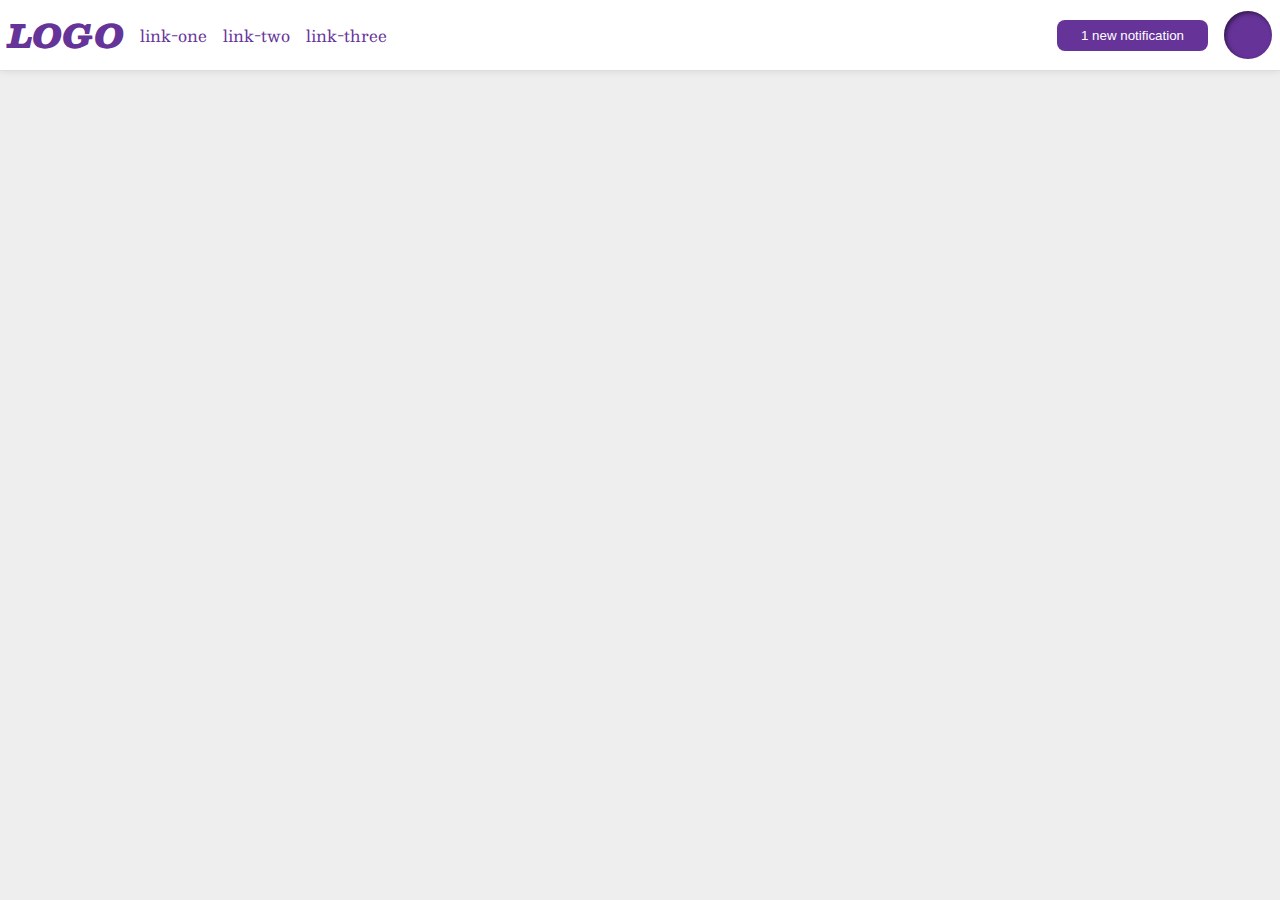
<file: flex/03-flex-header-2/index.html>
<!DOCTYPE html>
<html lang="en">
  <head>
    <meta charset="UTF-8">
    <meta http-equiv="X-UA-Compatible" content="IE=edge">
    <meta name="viewport" content="width=device-width, initial-scale=1.0">
    <title>Flex Header 2</title>
    <link rel="stylesheet" href="style.css">
  </head>
  <body>
    <div class="header">
      <div class="left">
              <div class="logo">
                LOGO
              </div>
              <ul class="links">
                <li><a href="google.com">link-one</a></li>
                <li><a href="google.com">link-two</a></li>
                <li><a href="google.com">link-three</a></li>
              </ul>
      </div>
      <div class="right">
              <button class="notifications">
                1 new notification
              </button>
              <div class="profile-image"></div>
      </div>
    </div>
  </body>
</html>
</file>
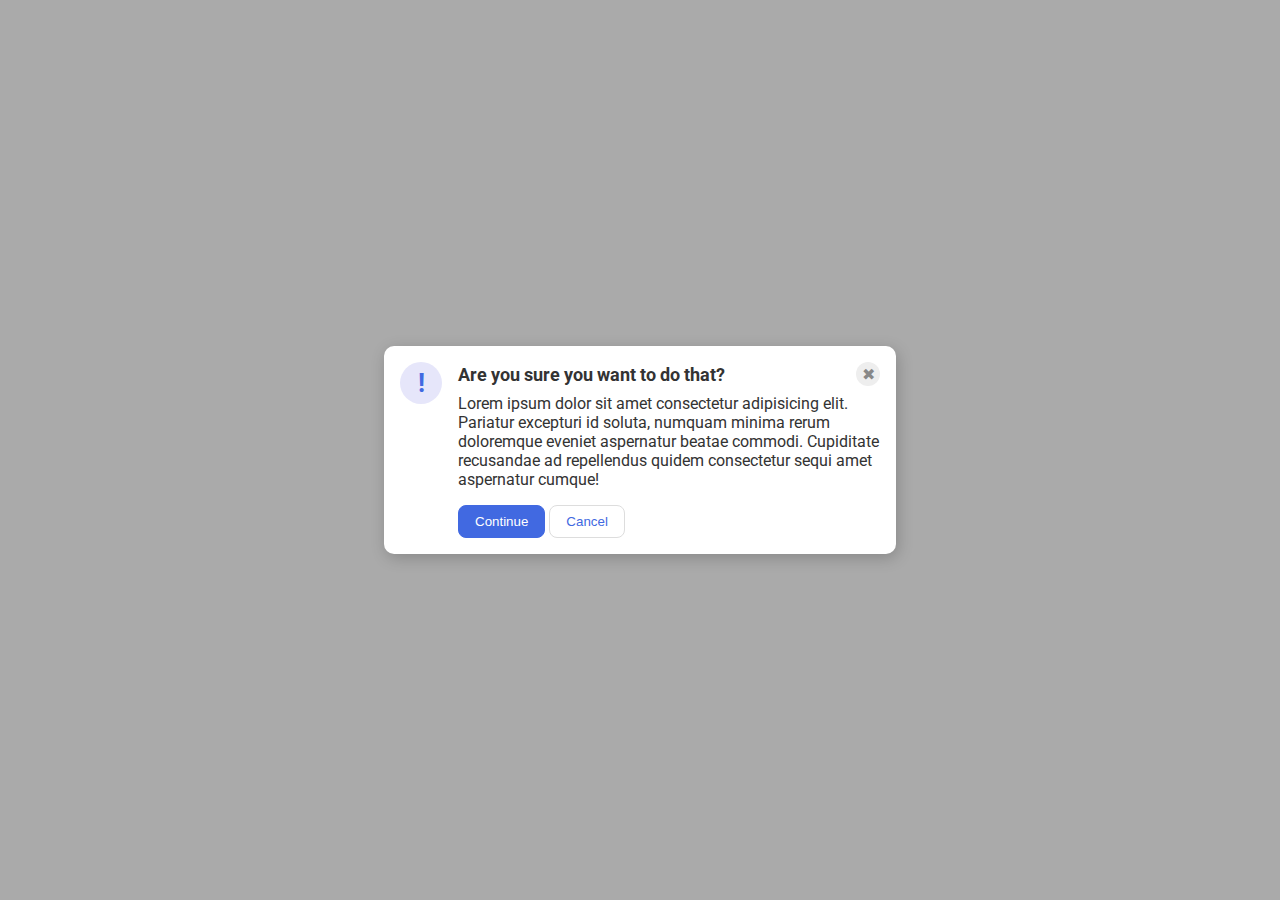
<file: flex/05-flex-modal/index.html>
<!DOCTYPE html>
<html lang="en">
  <head>
    <meta charset="UTF-8">
    <meta http-equiv="X-UA-Compatible" content="IE=edge">
    <meta name="viewport" content="width=device-width, initial-scale=1.0">
    <link rel="stylesheet" href="style.css">
    <title>Modal</title>
  </head>
  <body>
    <div class="modal">
      <div class="icon">!</div>
      <div class="continer">
      <div class="header">
	   Are you sure you want to do that?
      	   <div class="close-button">✖</div>
      </div>
      <div class="text">Lorem ipsum dolor sit amet consectetur adipisicing elit. Pariatur excepturi id soluta, numquam minima rerum doloremque eveniet aspernatur beatae commodi. Cupiditate recusandae ad repellendus quidem consectetur sequi amet aspernatur cumque!</div>
      <button class="continue">Continue</button>
      <button class="cancel">Cancel</button>
      </div>
    </div>
  </body>
</html>
</file>
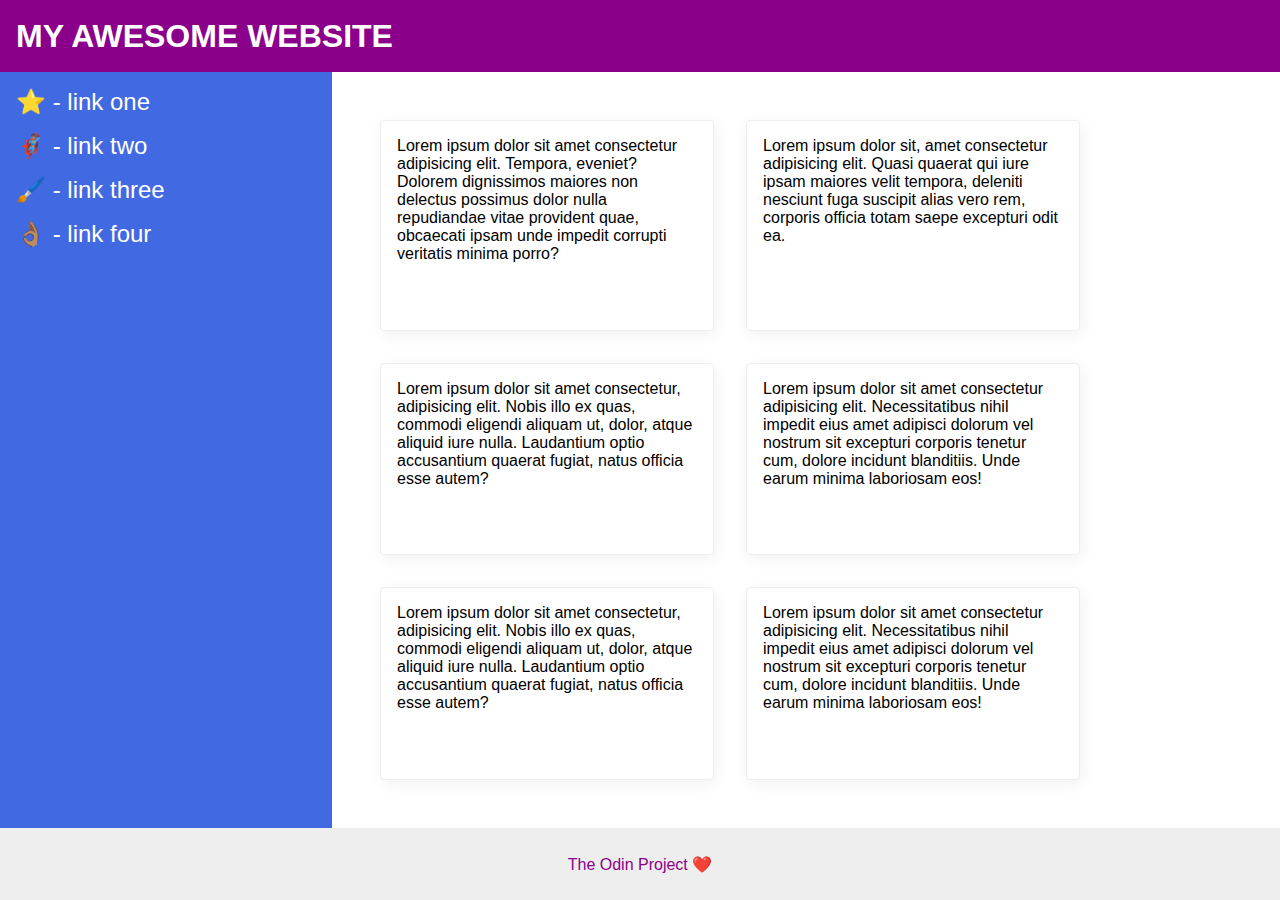
<file: flex/07-flex-layout-2/index.html>
<!DOCTYPE html>
<html lang="en">
  <head>
    <meta charset="UTF-8">
    <meta http-equiv="X-UA-Compatible" content="IE=edge">
    <meta name="viewport" content="width=device-width, initial-scale=1.0">
    <title>The Holy Grail</title>
    <link rel="stylesheet" href="style.css">
  </head>
  <body>
    <div class="header">
      MY AWESOME WEBSITE
    </div>
    <div class="space"> 
    <div class="sidebar">
      <ul>
        <li><a href="#">⭐ - link one</a></li>
        <li><a href="#">🦸🏽‍♂️ - link two</a></li>
        <li><a href="#">🖌️ - link three</a></li>
        <li><a href="#">👌🏽 - link four</a></li>
      </ul>
    </div>
    <div class="cards">
    <div class="card">Lorem ipsum dolor sit amet consectetur adipisicing elit. Tempora, eveniet? Dolorem dignissimos maiores non delectus possimus dolor nulla repudiandae vitae provident quae, obcaecati ipsam unde impedit corrupti veritatis minima porro?</div>
    <div class="card">Lorem ipsum dolor sit, amet consectetur adipisicing elit. Quasi quaerat qui iure ipsam maiores velit tempora, deleniti nesciunt fuga suscipit alias vero rem, corporis officia totam saepe excepturi odit ea.</div>
    <div class="card">Lorem ipsum dolor sit amet consectetur, adipisicing elit. Nobis illo ex quas, commodi eligendi aliquam ut, dolor, atque aliquid iure nulla. Laudantium optio accusantium quaerat fugiat, natus officia esse autem?</div>
    <div class="card">Lorem ipsum dolor sit amet consectetur adipisicing elit. Necessitatibus nihil impedit eius amet adipisci dolorum vel nostrum sit excepturi corporis tenetur cum, dolore incidunt blanditiis. Unde earum minima laboriosam eos!</div>
    <div class="card">Lorem ipsum dolor sit amet consectetur, adipisicing elit. Nobis illo ex quas, commodi eligendi aliquam ut, dolor, atque aliquid iure nulla. Laudantium optio accusantium quaerat fugiat, natus officia esse autem?</div>
    <div class="card">Lorem ipsum dolor sit amet consectetur adipisicing elit. Necessitatibus nihil impedit eius amet adipisci dolorum vel nostrum sit excepturi corporis tenetur cum, dolore incidunt blanditiis. Unde earum minima laboriosam eos!</div>
    </div>
    </div>
    <div class="footer">
      The Odin Project ❤️
    </div>
  </body>
</html>
</file>
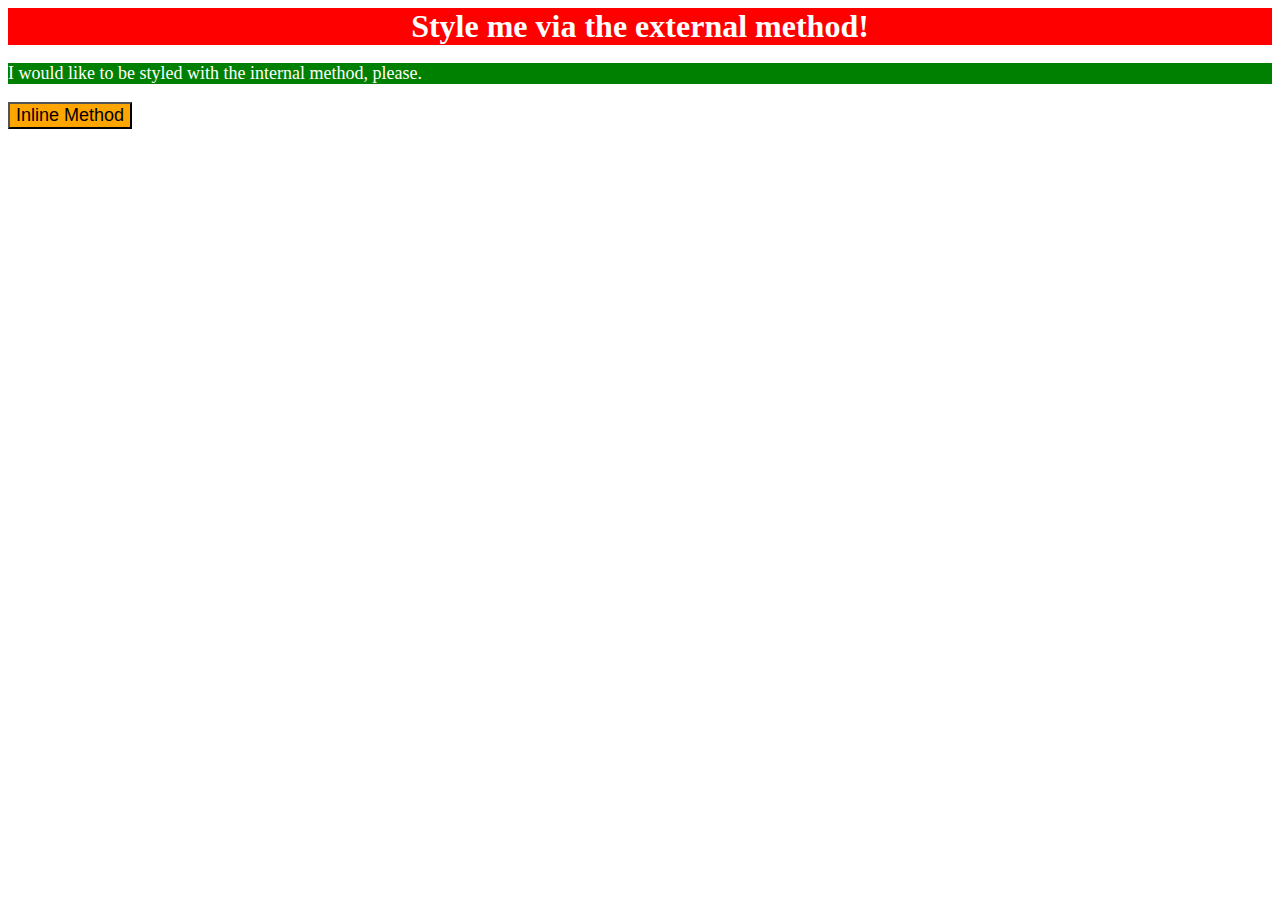
<file: foundations/01-css-methods/index.html>
<!DOCTYPE html>
<html lang="en">
  <head>
    <meta charset="UTF-8">
    <meta http-equiv="X-UA-Compatible" content="IE=edge">
    <meta name="viewport" content="width=device-width, initial-scale=1.0">
    <link rel="stylesheet" href="styles.css">
    <title>Methods for Adding CSS</title>
    <style>
       p {
	       color: white;
	       background-color: green;
	       font-size: 18px;
       }
    </style>
  </head>
  <body>
    <div>Style me via the external method!</div>
    <p>I would like to be styled with the internal method, please.</p>
    <button style="background-color: orange; font-size: 18px">Inline Method</button>
  </body>
</html>
</file>
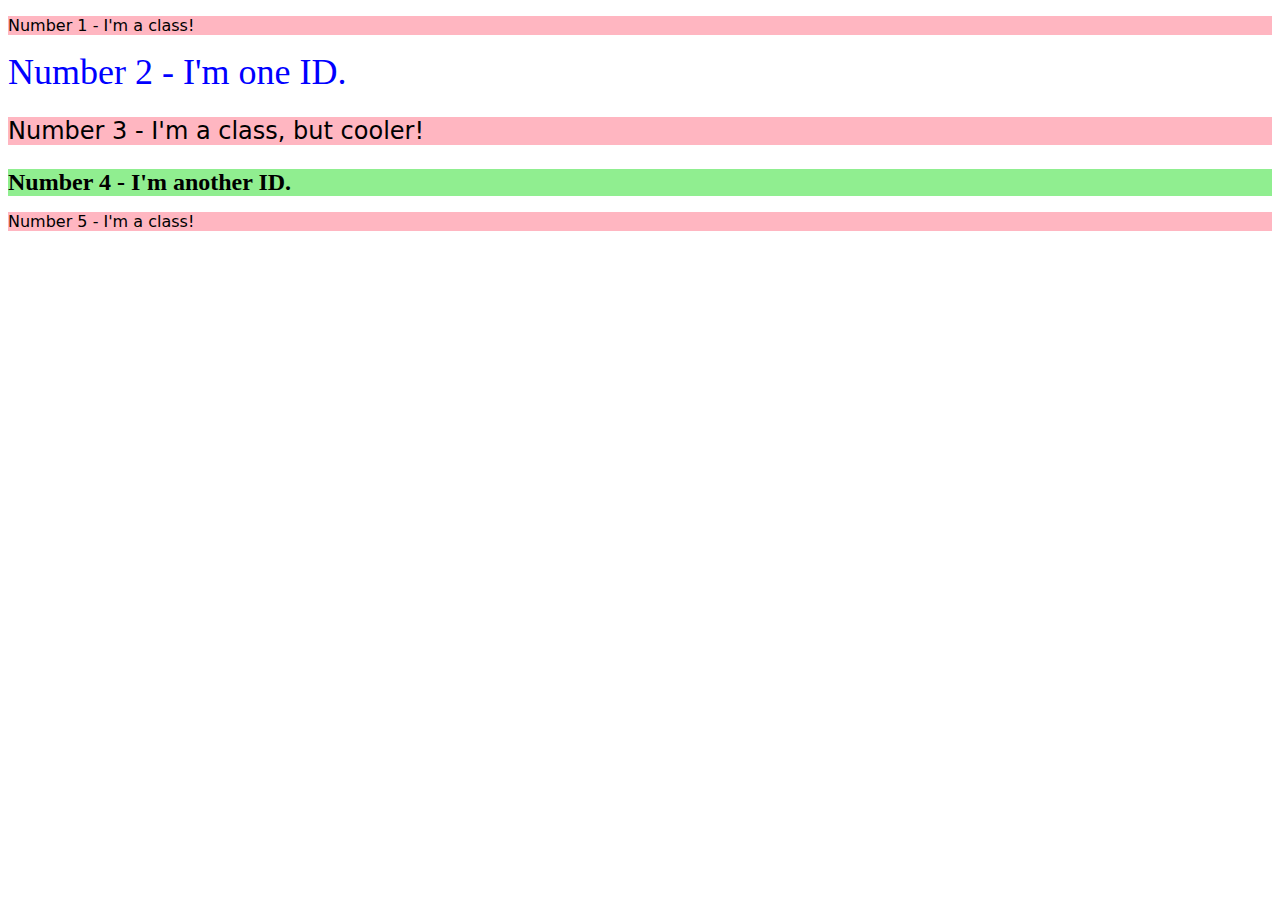
<file: foundations/02-class-id-selectors/index.html>
<!DOCTYPE html>
<html lang="en">
  <head>
    <meta charset="UTF-8">
    <meta http-equiv="X-UA-Compatible" content="IE=edge">
    <meta name="viewport" content="width=device-width, initial-scale=1.0">
    <title>Class and ID Selectors</title>
    <link rel="stylesheet" href="style.css">
  </head>
  <body>
    <p class="odd">Number 1 - I'm a class!</p>
    <div id="two">Number 2 - I'm one ID.</div>
    <p class="odd cooler">Number 3 - I'm a class, but cooler!</p>
    <div id="four">Number 4 - I'm another ID.</div>
    <p class="odd">Number 5 - I'm a class!</p>
  </body>
</html>
</file>
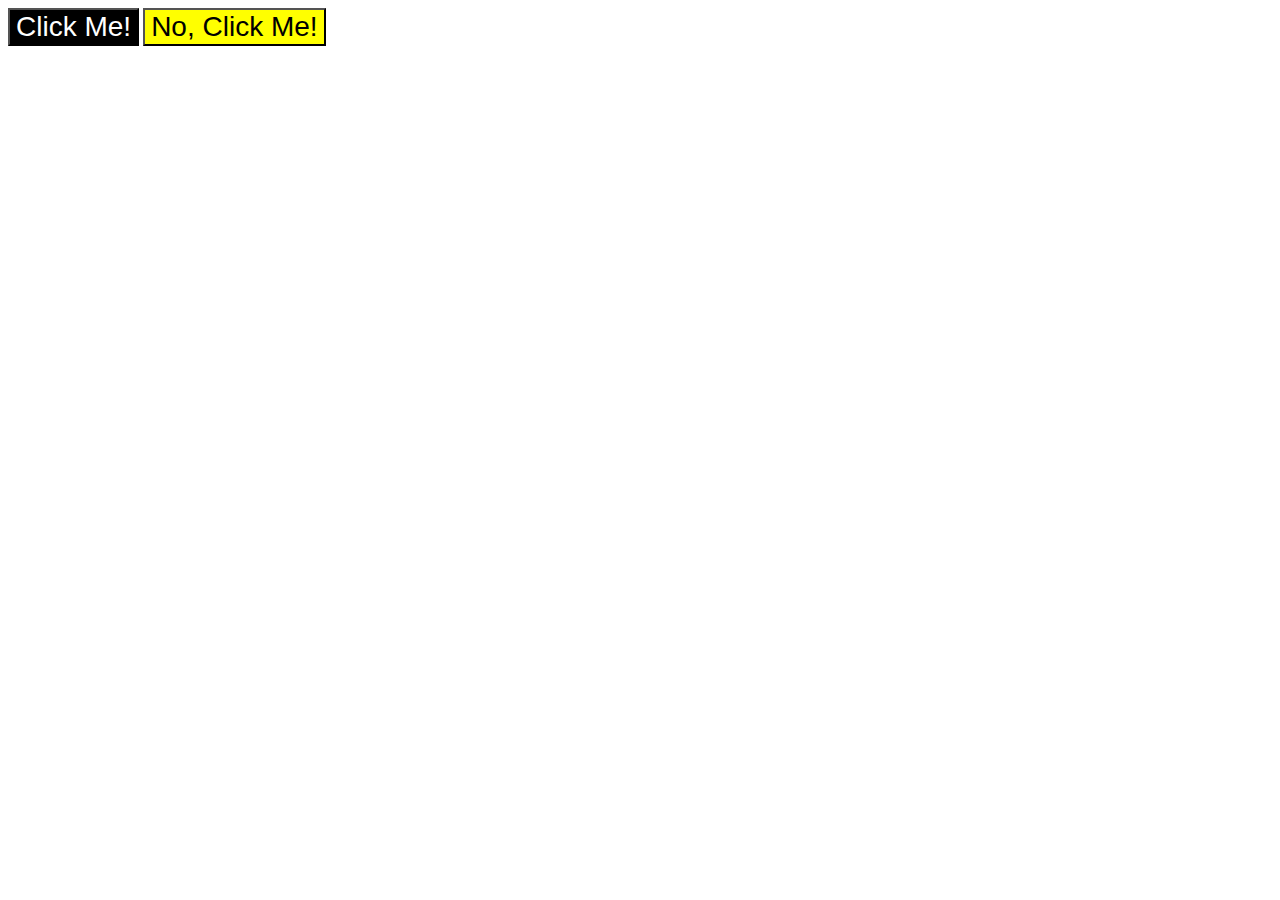
<file: foundations/03-grouping-selectors/index.html>
<!DOCTYPE html>
<html lang="en">
  <head>
    <meta charset="UTF-8">
    <meta http-equiv="X-UA-Compatible" content="IE=edge">
    <meta name="viewport" content="width=device-width, initial-scale=1.0">
    <title>Grouping Selectors</title>
    <link rel="stylesheet" href="style.css">
  </head>
  <body>
    <button class="one">Click Me!</button>
    <button class="two">No, Click Me!</button>
  </body>
</html>
</file>
<file: flex/03-flex-header-2/style.css>
/* this is some magical font-importing.  
you'll learn about it later. */
@import url('https://fonts.googleapis.com/css2?family=Besley:ital,wght@0,400;1,900&display=swap');

body {
  margin: 0;
  background: #eee;
  font-family: Besley, serif;
}

.header {
  background: white;
  border-bottom: 1px solid #ddd;
  box-shadow: 0 0 8px rgba(0,0,0,.1);
  display: flex;
  justify-content: space-between;
  padding: 8px;
}

.profile-image {
  background: rebeccapurple;
  box-shadow: inset 2px 2px 4px rgba(0,0,0,.5);
  border-radius: 50%;
  width: 48px;
  height:  48px;
}

.logo {
  color: rebeccapurple;
  font-size: 32px;
  font-weight: 900;
  font-style: italic;
}

button {
  border: none;
  border-radius: 8px;
  background: rebeccapurple;
  color: white;
  padding: 8px 24px;
}

a {
  /* this removes the line under our links */
  text-decoration: none;
  color: rebeccapurple;
}

ul {
  list-style-type: none;
  display: flex;
  margin: 0;
  padding: 0;
  gap: 16px;
}

.left,
.right {
	display: flex;
	align-items: center;
	gap: 16px;
}
</file>
<file: flex/05-flex-modal/style.css>
@import url('https://fonts.googleapis.com/css2?family=Roboto:wght@400;700&display=swap');

html, body {
  height: 100%;
}

body {
  font-family: Roboto, sans-serif;
  margin: 0;
  background: #aaa;
  color: #333;
  /* I'll give you this one for free lol */
  display: flex;
  align-items: center;
  justify-content: center;
}

.header {
  font-size: 18px;
  font-weight: bold;
  display: flex;
  align-items: center;
  justify-content: space-between;
  margin-bottom: 8px; 
}
.text {
  margin-bottom: 16px;
}
.modal {
  background: white;
  width: 480px;
  border-radius: 10px;
  box-shadow: 2px 4px 16px rgba(0,0,0,.2);
  display: flex;
  padding: 16px;
  gap: 16px;
}

.icon {
  color: royalblue;
  font-size: 26px;
  font-weight: 700;
  background: lavender;
  width: 42px;
  height: 42px;
  border-radius: 50%;
  display: flex;
  align-items: center;
  justify-content: center;
  flex-shrink: 0;
}

.close-button {
  background: #eee;
  border-radius: 50%;
  color: #888;
  font-weight: 400;
  font-size: 16px;
  height: 24px;
  width: 24px;
  display: flex;
  align-items: center;
  justify-content: center;
}

button {
  padding: 8px 16px;
  border-radius: 8px;
}

button.continue {
  background: royalblue;
  border: 1px solid royalblue;
  color: white;
}

button.cancel {
  background: white;
  border: 1px solid #ddd;
  color: royalblue;
}
</file>
<file: flex/07-flex-layout-2/style.css>
body {
  font-family: -apple-system, BlinkMacSystemFont, 'Segoe UI', Roboto, Oxygen, Ubuntu, Cantarell, 'Open Sans', 'Helvetica Neue', sans-serif;
  margin: 0;
  min-height: 100vh;
  display: flex;
  flex-direction: column;
}

.header {
  height: 72px;
  background: darkmagenta;
  color: white;
  font-size: 32px;
  font-weight: 900;
  display: flex;
  align-items: center;
  padding: 0 16px;
}

.footer {
  height: 72px;
  background: #eee;
  color: darkmagenta;
  display: flex;
  align-items: center;
  justify-content: center;
}

.sidebar {
  width: 300px;
  background: royalblue;
  flex-shrink: 0;
  padding: 16px;
}

.card {
  border: 1px solid #eee;
  box-shadow: 2px 4px 16px rgba(0,0,0,.06);
  border-radius: 4px;
  width: 300px;
  padding: 16px;
  margin: 16px;
}
.space {
  flex: 1;
  display: flex;
}
a {
  color: white;
  font-size: 24px;
  text-decoration: None;
}
.cards {
  display: flex;
  flex-wrap: wrap;
  padding: 32px;
}
li {
  margin-bottom: 16px;
}
ul {
  list-style: None;
  padding: 0;
  margin: 0;
}
</file>
<file: foundations/01-css-methods/styles.css>
div {
  color: white;
  background-color: red;
  font-size: 32px;
  font-weight: bold;
  text-align: center;
}
</file>
<file: foundations/02-class-id-selectors/style.css>
.odd {
    background-color: lightpink;
    font-family: "Verdana", "DejaVu Sans", sans-serif;
}

.cooler {
    font-size: 24px;
}

#two {
    color: blue;
    font-size: 36px;
}

#four {
    background-color: lightgreen;
    font-size: 24px;
    font-weight: bold;
}
</file>
<file: foundations/03-grouping-selectors/style.css>
.one,
.two {
    font-size: 28px;
    font-family: "Helvetica", "Times New Roman", sans-serif;
}

.one {
    background-color: black;
    color: white;
}

.two {
    background-color: yellow;
}
</file>
